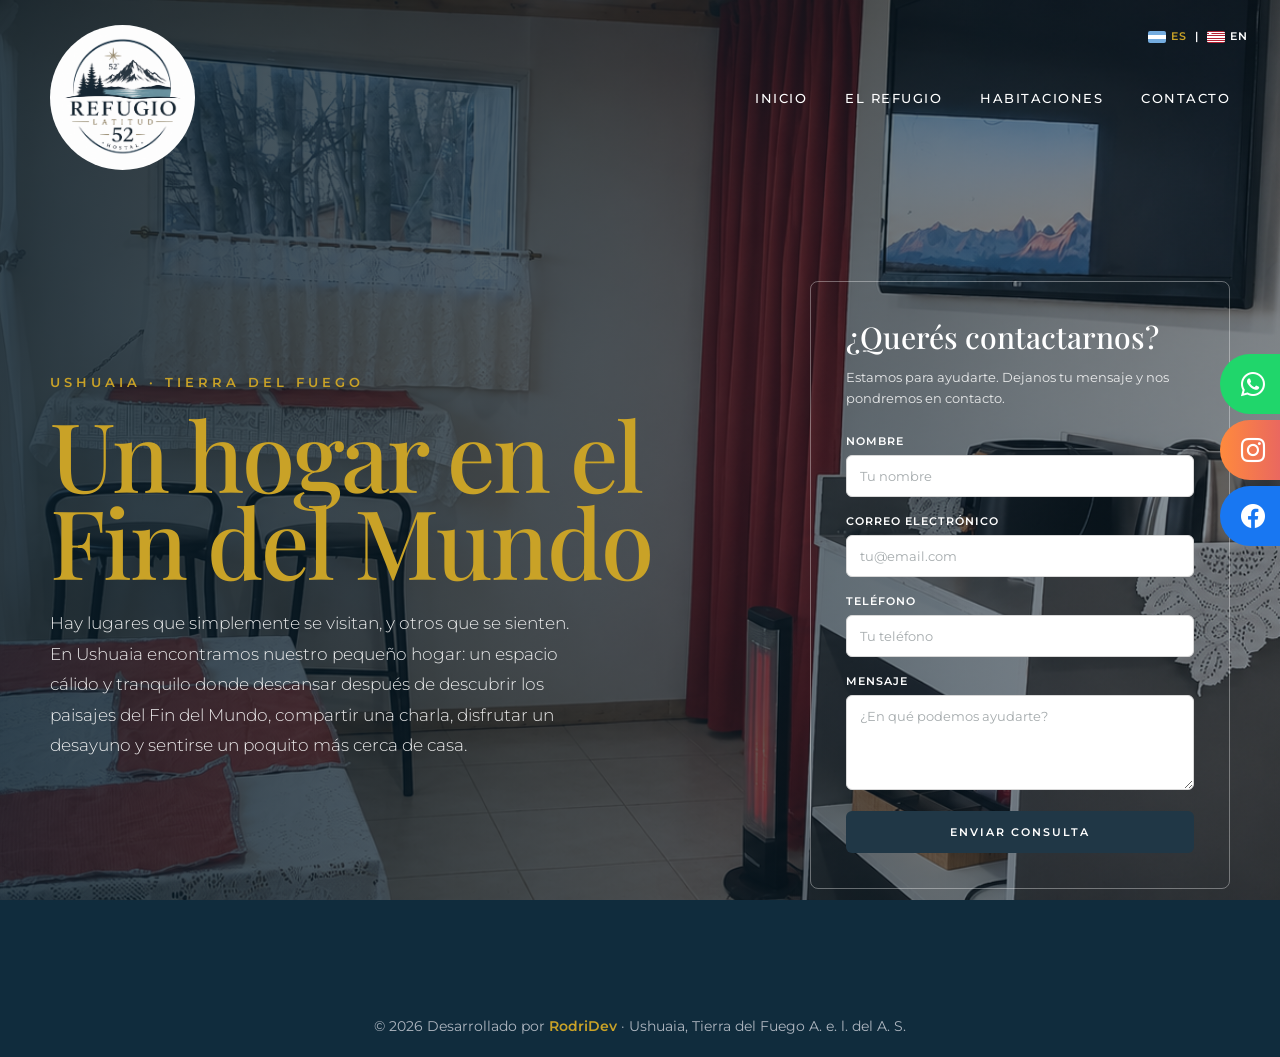
<file: refugio-latitud-52/index.html>
<!DOCTYPE html>
<html lang="es">
<head>
    <meta charset="UTF-8">
    <meta name="viewport" content="width=device-width, initial-scale=1.0">

    <title>Refugio Latitud 52 | Ushuaia</title>
    <link rel="icon" type="image/png" href="img/favicon.png">

    <link rel="stylesheet" href="css/styles.css?v=2">
    <link
    rel="stylesheet"
    href="https://cdn.jsdelivr.net/npm/bootstrap-icons@1.11.3/font/bootstrap-icons.min.css"
>
</head>

<body>
    <!-- =========================================
     REDES SOCIALES
     ========================================= -->

    <div class="social-sidebar">

        <!-- WhatsApp -->
        <a
            href="https://wa.me/5492901494764"
            class="social-item whatsapp"
            aria-label="WhatsApp"
            target="_blank"
            rel="noopener noreferrer">

            <span class="social-icon">
                <i class="bi bi-whatsapp"></i>
            </span>

            <span class="social-name">
                WhatsApp
            </span>

        </a>


        <!-- Instagram -->
        <a
            href="https://www.instagram.com/refugiolatitud52/"
            class="social-item instagram"
            aria-label="Instagram"
            target="_blank"
            rel="noopener noreferrer">

            <span class="social-icon">
                <i class="bi bi-instagram"></i>
            </span>

            <span class="social-name">
                Instagram
            </span>

        </a>


        <!-- Facebook -->
        <a
            href="https://www.facebook.com/profile.php?id=61593499825789"
            class="social-item facebook"
            aria-label="Facebook"
            target="_blank"
            rel="noopener noreferrer">

            <span class="social-icon">
                <i class="bi bi-facebook"></i>
            </span>

            <span class="social-name">
                Facebook
            </span>

        </a>

    </div>
    <div class="language-selector">
        <button class="language-btn active" data-lang="es"><span class="flag flag-ar"></span>ES</button>
        <span>|</span>
        <button class="language-btn" data-lang="en"><span class="flag flag-gb"></span>EN</button>
    </div>
    <!-- HERO -->
    <header class="hero">

        <!-- Navegación -->
        <nav class="navbar">

            <a href="#" class="logo">
                <img src="img/logo.png" alt="Refugio Latitud 52">
            </a>

            <button class="menu-toggle" aria-label="Abrir menú">
                ☰
            </button>

            <ul class="nav-menu">
                <li><a href="#inicio" data-i18n="nav_inicio">Inicio</a></li>
                <li><a href="refugio.html" data-i18n="nav_refugio">El Refugio</a></li>
                <li><a href="habitaciones.html" data-i18n="nav_habitaciones">Habitaciones</a></li>
                <li><a href="#contacto" data-i18n="nav_contacto">Contacto</a></li>
            </ul>

        </nav>

        <!-- Contenido principal -->
        <div class="hero-content">

            <div class="hero-text">

                <p class="eyebrow" data-i18n="hero_eyebrow">USHUAIA · TIERRA DEL FUEGO</p>

                <h1>
                    <span data-i18n="hero_title">Un hogar en el</span>
                    <span data-i18n="hero_title_highlight">Fin del Mundo</span>
                </h1>

                <p class="hero-description" data-i18n="hero_description">
                    Hay lugares que simplemente se visitan, y otros que se sienten.
                    En Ushuaia encontramos nuestro pequeño refugio: un espacio cálido
                    y tranquilo donde descansar después de descubrir los paisajes del
                    Fin del Mundo, compartir una charla, disfrutar un desayuno y
                    sentirse un poquito más cerca de casa.
                </p>

            </div>


            <!-- Formulario -->
            <div class="contact-card" id="contacto">

                <h2 data-i18n="contact_title">¿Querés contatarnos?</h2>

                <p data-i18n="contact_description">
                    Estamos para ayudarte. Dejanos tu mensaje
                    y nos pondremos en contacto.
                </p>

                <form>

                    <div class="form-group">
                        <label for="nombre" data-i18n="contact_name">Nombre</label>
                        <input
                            type="text"
                            id="nombre"
                            name="nombre"
                            placeholder="Tu nombre"
                            data-i18n-placeholder="contact_name_placeholder">
                    </div>

                    <div class="form-group">
                        <label for="email" data-i18n="contact_email">Correo electrónico</label>
                        <input
                            type="email"
                            id="email"
                            name="email"
                            placeholder="tu@email.com"
                            data-i18n-placeholder="contact_email_placeholder">
                    </div>

                    <div class="form-group">
                        <label for="telefono" data-i18n="contact_phone">Teléfono</label>
                        <input
                            type="tel"
                            id="telefono"
                            name="telefono"
                            placeholder="Tu teléfono"
                            data-i18n-placeholder="contact_phone_placeholder">
                    </div>

                    <div class="form-group">
                        <label for="mensaje" data-i18n="contact_message">Mensaje</label>
                        <textarea
                            id="mensaje"
                            name="mensaje"
                            rows="4"
                            placeholder="¿En qué podemos ayudarte?"
                            data-i18n-placeholder="contact_message_placeholder"></textarea>
                    </div>

                    <button type="button" data-i18n="contact_button">
                        ENVIAR CONSULTA
                    </button>

                </form>

            </div>

        </div>
    <footer class="site-footer">
        <p>
            © 2026 Desarrollado por
            <a href="https://rodrideveloper.netlify.app/"
            target="_blank"
            rel="noopener noreferrer">
                RodriDev
            </a>
            · Ushuaia, Tierra del Fuego A. e. l. del A. S.
        </p>
    </footer>
    </header>

    <script src="js/main.js?v=2"></script>

</body>

</html>
</file>
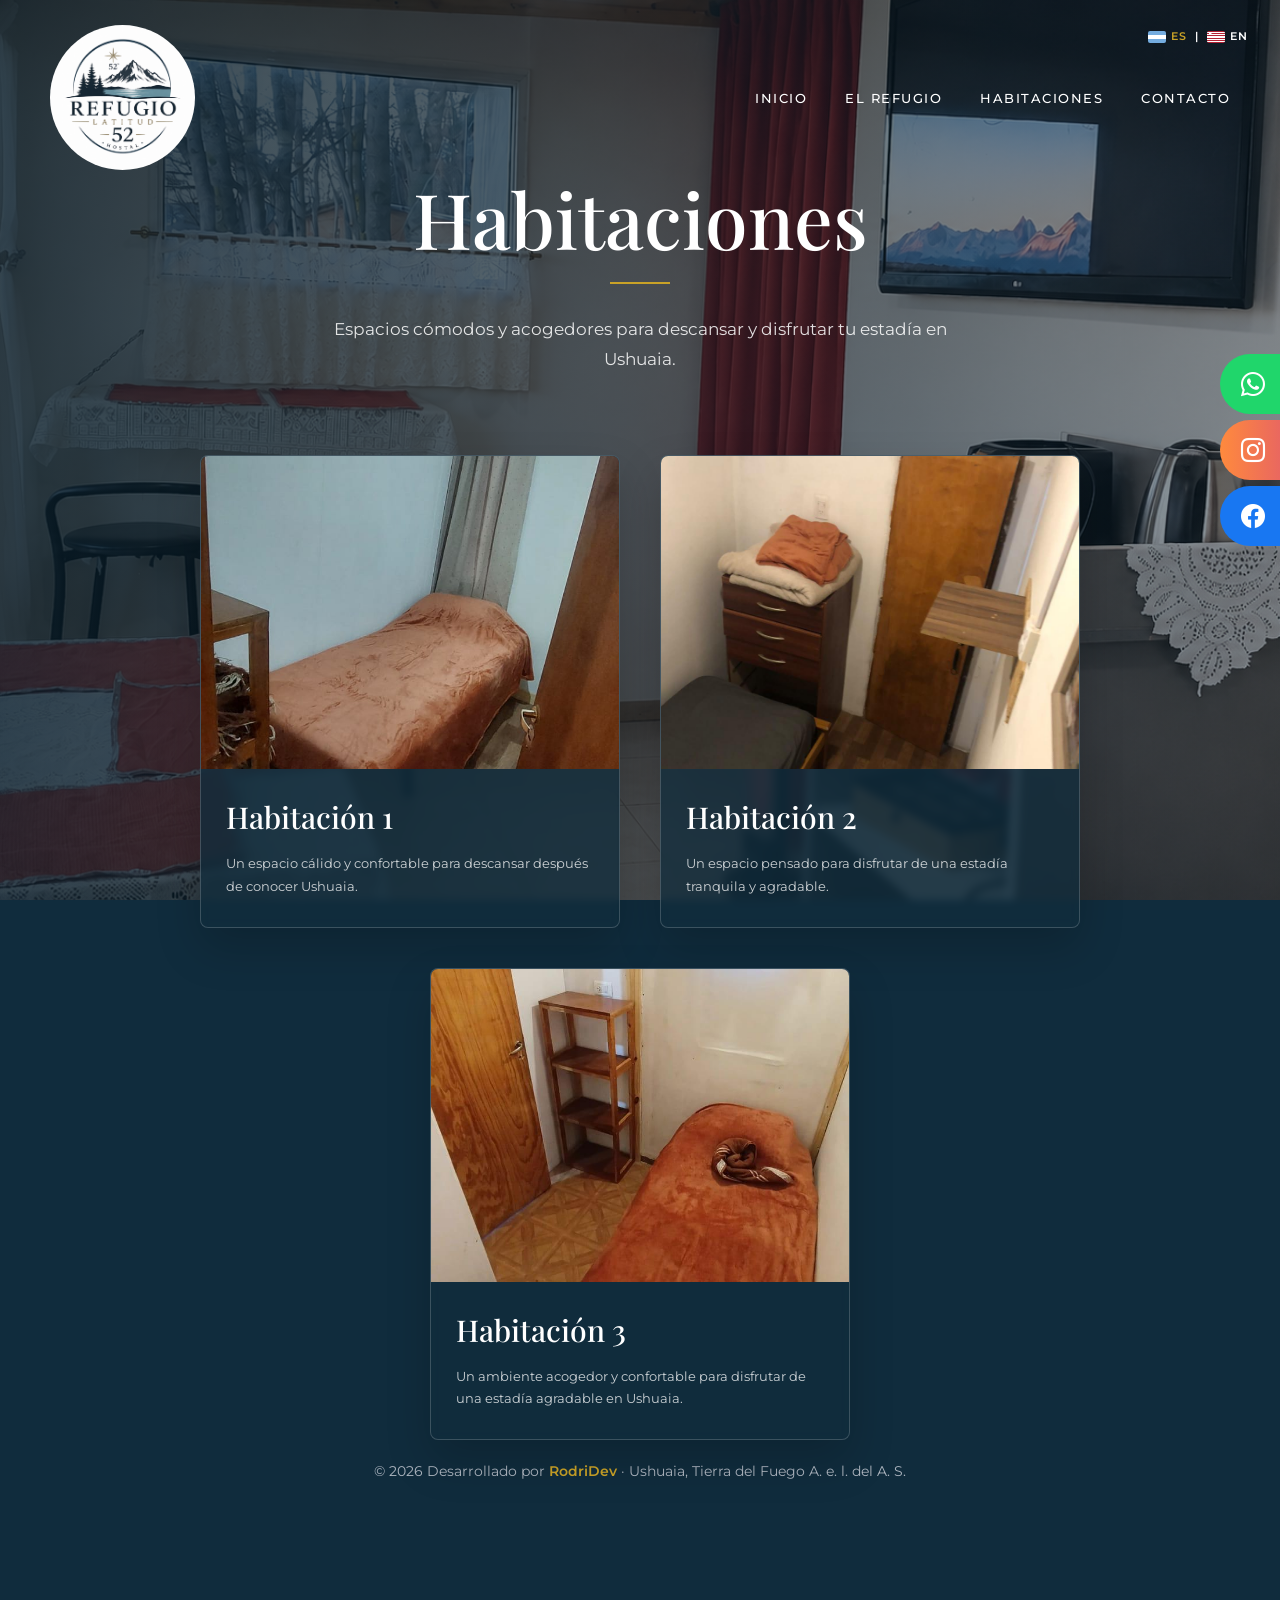
<file: refugio-latitud-52/habitaciones.html>
<!DOCTYPE html>
<html lang="es">

<head>

    <meta charset="UTF-8">
    <meta name="viewport" content="width=device-width, initial-scale=1.0">

    <title>Habitaciones | Refugio Latitud 52</title>
    <link rel="icon" type="image/png" href="img/favicon.png">

    <link rel="stylesheet" href="css/styles.css?v=2">
    <link rel="stylesheet"href="https://cdn.jsdelivr.net/npm/bootstrap-icons@1.11.3/font/bootstrap-icons.min.css">

</head>

<body>
    <!-- =========================================
        REDES SOCIALES
        ========================================= -->

    <div class="social-sidebar">

        <!-- WhatsApp -->
        <a
            href="https://wa.me/5492901494764"
            class="social-item whatsapp"
            aria-label="WhatsApp"
            target="_blank"
            rel="noopener noreferrer">

            <span class="social-icon">
                <i class="bi bi-whatsapp"></i>
            </span>

            <span class="social-name">
                WhatsApp
            </span>

        </a>


        <!-- Instagram -->
        <a
            href="https://www.instagram.com/refugiolatitud52/"
            class="social-item instagram"
            aria-label="Instagram"
            target="_blank"
            rel="noopener noreferrer">

            <span class="social-icon">
                <i class="bi bi-instagram"></i>
            </span>

            <span class="social-name">
                Instagram
            </span>

        </a>


        <!-- Facebook -->
        <a
            href="https://www.facebook.com/profile.php?id=61593499825789"
            class="social-item facebook"
            aria-label="Facebook"
            target="_blank"
            rel="noopener noreferrer">

            <span class="social-icon">
                <i class="bi bi-facebook"></i>
            </span>

            <span class="social-name">
                Facebook
            </span>

        </a>

    </div>    
        <!-- =========================================
         selector de idioma
         ========================================= -->
    <div class="language-selector">
        <button class="language-btn active" data-lang="es"><span class="flag flag-ar"></span>ES</button>
        <span>|</span>
        <button class="language-btn" data-lang="en"><span class="flag flag-gb"></span>EN</button>
    </div>
    <!-- =========================================
         NAVEGACIÓN
         ========================================= -->

    <header class="page-header">

        <nav class="navbar">

            <a href="index.html" class="logo">
                <img src="img/logo.png" alt="Refugio Latitud 52">
            </a>

            <button class="menu-toggle" aria-label="Abrir menú">
                ☰
            </button>

            <ul class="nav-menu">
                <li><a href="index.html" data-i18n="nav_inicio">Inicio</a></li>
                <li><a href="refugio.html" data-i18n="nav_refugio">El Refugio</a></li>
                <li><a href="habitaciones.html" data-i18n="nav_habitaciones">Habitaciones</a></li>
                <li><a href="index.html" data-i18n="nav_contacto">Contacto</a></li>
            </ul>

        </nav>

    </header>


    <!-- =========================================
         CONTENIDO - HABITACIONES
         ========================================= -->

    <main>

        <section class="habitaciones-page">

            <div class="habitaciones-container">


                <!-- TÍTULO -->

                <div class="habitaciones-title">

                    <h1 data-i18n="rooms_page_title">
                        Nuestras habitaciones
                    </h1>

                    <div class="section-line"></div>

                    <p class="intro-text" data-i18n="rooms_intro">
                        Espacios pensados para descansar y disfrutar
                        de una estadía confortable en Ushuaia.
                    </p>

                </div>


                <!-- =========================================
                     HABITACIONES
                     ========================================= -->

                <div class="habitaciones-grid">

                    <!-- HABITACIÓN 1 -->

                    <article class="habitacion-card">

                        <div class="habitacion-image">

                            <img
                                src="img/habitacion1.jpeg"
                                alt="Habitación 1"
                                data-i18n-alt="room1_alt">

                        </div>

                        <div class="habitacion-info">

                            <h2 data-i18n="room1_title">
                                Habitación 1
                            </h2>

                            <p data-i18n="room1_description">
                                Un espacio cálido y confortable
                                para descansar después de conocer
                                Ushuaia.
                            </p>

                        </div>

                    </article>


                    <!-- HABITACIÓN 2 -->

                    <article class="habitacion-card">

                        <div class="habitacion-image">

                            <img
                                src="img/habitacion2.jpeg"
                                alt="Habitación 2"
                                data-i18n-alt="room2_alt">

                        </div>

                        <div class="habitacion-info">

                            <h2 data-i18n="room2_title">
                                Habitación 2
                            </h2>

                            <p data-i18n="room2_description">
                                Un espacio pensado para disfrutar
                                de una estadía tranquila y agradable.
                            </p>

                        </div>

                    </article>
                    <!-- HABITACIÓN 3 -->

                    <article class="habitacion-card">

                        <div class="habitacion-image">

                            <img
                                src="img/habitacion3.jpeg"
                                alt="Habitación 3"
                                data-i18n-alt="room3_alt">

                        </div>

                        <div class="habitacion-info">

                            <h2 data-i18n="room3_title">
                                Habitación 3
                            </h2>

                            <p data-i18n="room3_description">
                                Un ambiente acogedor y confortable para
                                disfrutar de una estadía agradable en Ushuaia.
                            </p>

                        </div>

                    </article>                    

                </div>

            </div>
            <footer class="site-footer">

            <p>
                © 2026 Desarrollado por
                <a href="https://rodrideveloper.netlify.app/"
                target="_blank"
                rel="noopener noreferrer">
                    RodriDev
                </a>
                · Ushuaia, Tierra del Fuego A. e. l. del A. S.
            </p>

            </footer>
        </section>

    </main>

    <!-- =========================================
         JAVASCRIPT
         ========================================= -->

    <script src="js/main.js?v=2"></script>

    
</body>

</html>
</file>
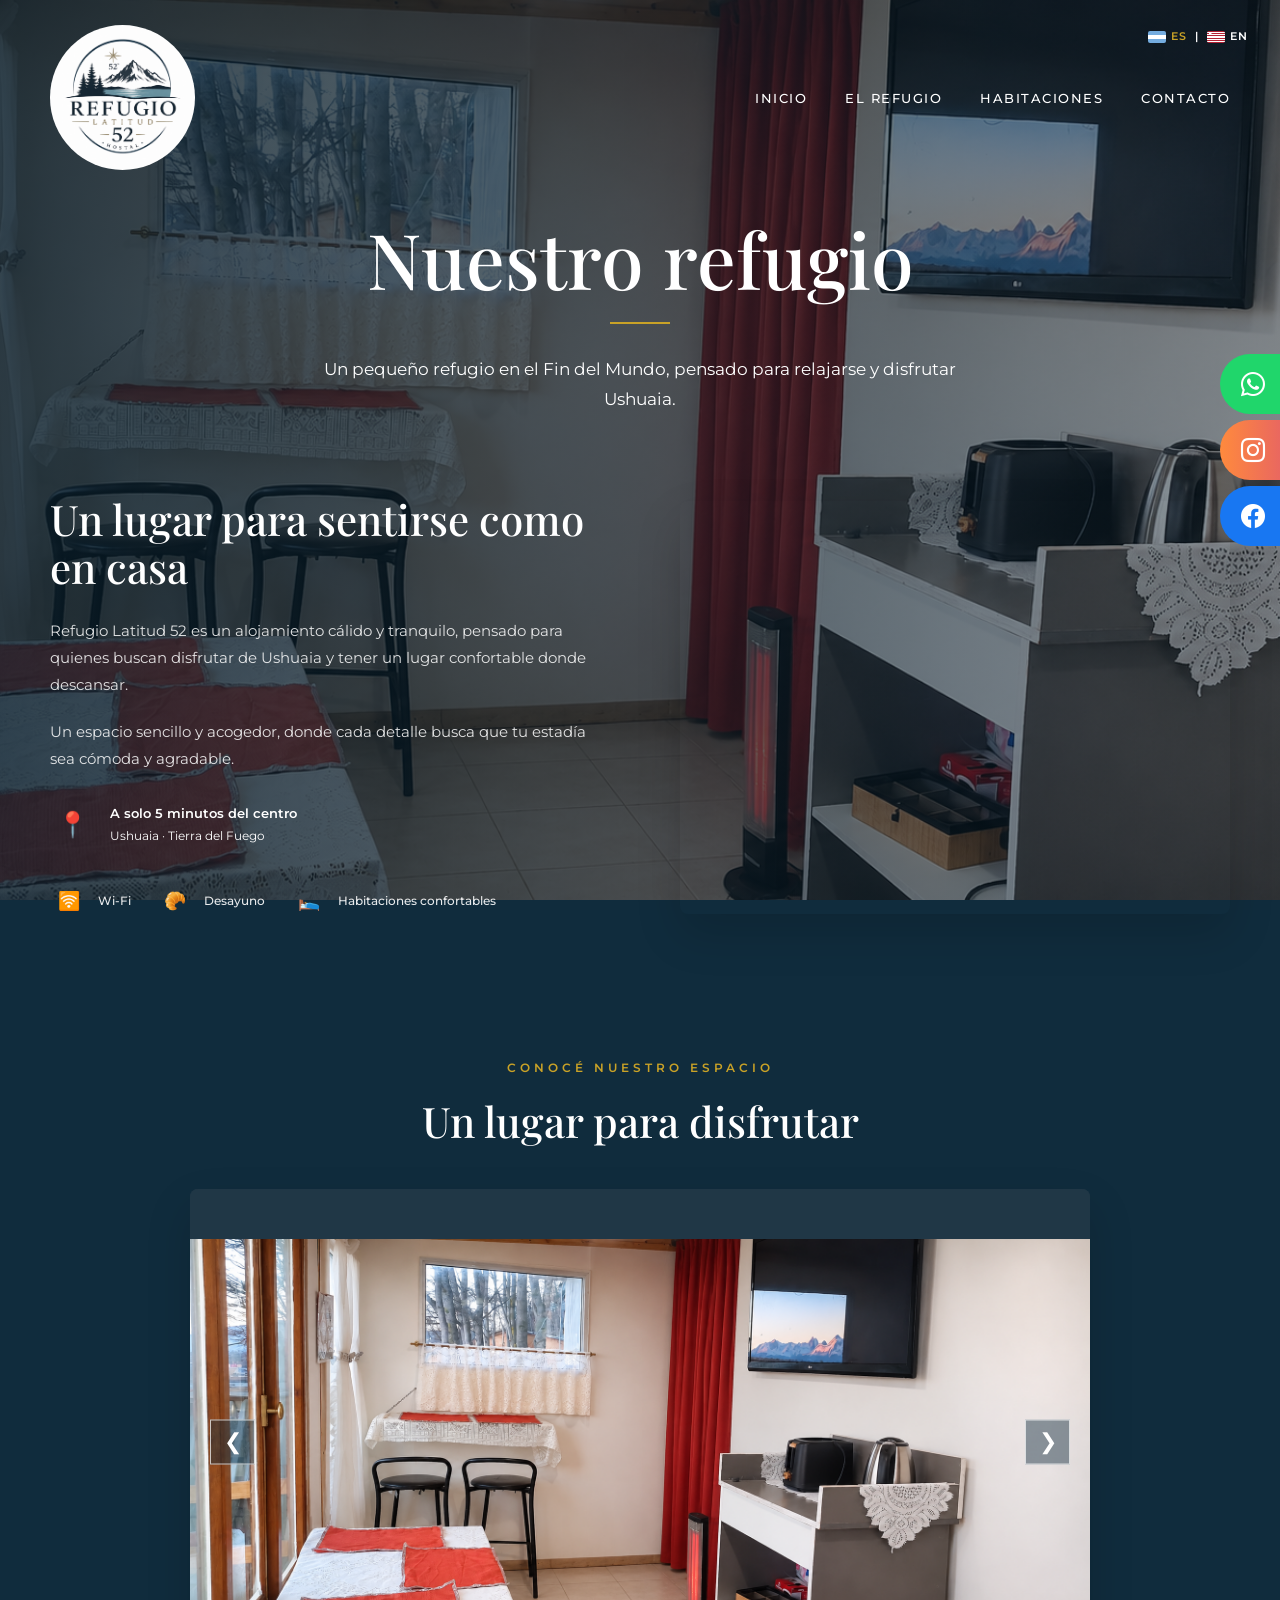
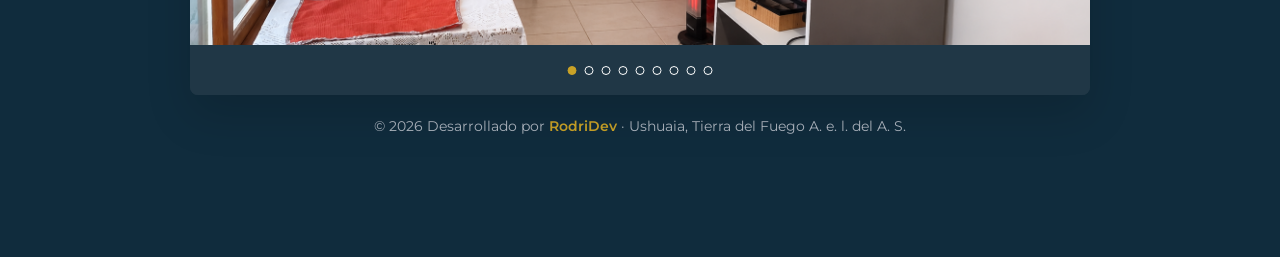
<file: refugio-latitud-52/refugio.html>
<!DOCTYPE html>
<html lang="es">

<head>

    <meta charset="UTF-8">
    <meta name="viewport" content="width=device-width, initial-scale=1.0">

    <title>El Refugio | Refugio Latitud 52</title>
    <link rel="icon" type="image/png" href="img/favicon.png">

    <link rel="stylesheet" href="css/styles.css?=2">
    
    <link rel="stylesheet" href="https://cdn.jsdelivr.net/npm/bootstrap-icons@1.11.3/font/bootstrap-icons.min.css">

</head>

<body>
    <!-- =========================================
     REDES SOCIALES
     ========================================= -->

    <div class="social-sidebar">

        <!-- WhatsApp -->
        <a
            href="https://wa.me/5492901494764"
            class="social-item whatsapp"
            aria-label="WhatsApp"
            target="_blank"
            rel="noopener noreferrer">

            <span class="social-icon">
                <i class="bi bi-whatsapp"></i>
            </span>

            <span class="social-name">
                WhatsApp
            </span>

        </a>


        <!-- Instagram -->
        <a
            href="https://www.instagram.com/refugiolatitud52/"
            class="social-item instagram"
            aria-label="Instagram"
            target="_blank"
            rel="noopener noreferrer">

            <span class="social-icon">
                <i class="bi bi-instagram"></i>
            </span>

            <span class="social-name">
                Instagram
            </span>

        </a>


        <!-- Facebook -->
        <a
            href="https://www.facebook.com/profile.php?id=61593499825789"
            class="social-item facebook"
            aria-label="Facebook"
            target="_blank"
            rel="noopener noreferrer">

            <span class="social-icon">
                <i class="bi bi-facebook"></i>
            </span>

            <span class="social-name">
                Facebook
            </span>

        </a>

    </div>
        <!-- =========================================
         selector de idioma
         ========================================= -->
    <div class="language-selector">
        <button class="language-btn active" data-lang="es"><span class="flag flag-ar"></span>ES</button>
        <span>|</span>
        <button class="language-btn" data-lang="en"><span class="flag flag-gb"></span>EN</button>
    </div>
    <!-- =========================================
         NAVEGACIÓN
         ========================================= -->

    <header class="page-header">

        <nav class="navbar">

            <a href="index.html" class="logo">
                <img src="img/logo.png" alt="Refugio Latitud 52">
            </a>


            <button class="menu-toggle" aria-label="Abrir menú">
                ☰
            </button>


            <ul class="nav-menu">
                <li><a href="index.html" data-i18n="nav_inicio">Inicio</a></li>
                <li><a href="refugio.html" data-i18n="nav_refugio">El Refugio</a></li>
                <li><a href="habitaciones.html" data-i18n="nav_habitaciones">Habitaciones</a></li>
                <li><a href="index.html" data-i18n="nav_contacto">Contacto</a></li>
            </ul>

        </nav>

    </header>


    <!-- =========================================
         CONTENIDO - EL REFUGIO
         ========================================= -->

    <main>

        <section class="refugio-page">

            <div class="refugio-page-container">


                <!-- TÍTULO -->
                <div class="refugio-page-title">

                    <h1 data-i18n="refugio_page_title">
                        Nuestro refugio
                    </h1>

                    <div class="section-line"></div>

                    <p class="intro-text" data-i18n="refugio_intro">
                        Un pequeño refugio en el Fin del Mundo,
                        pensado para relajarse y disfrutar Ushuaia.
                    </p>

                </div>


                <!-- =========================================
                    PRESENTACIÓN Y UBICACIÓN
                    ========================================= -->

                <div class="refugio-page-content">

                    <!-- Texto -->

                    <div class="refugio-page-text">

                        <h2 data-i18n="refugio_title">
                            Un lugar para sentirse como en casa
                        </h2>

                        <p data-i18n="refugio_text_1">
                            Refugio Latitud 52 es un alojamiento cálido
                            y tranquilo, pensado para quienes buscan
                            disfrutar de Ushuaia y tener un lugar
                            confortable donde descansar.
                        </p>

                        <p data-i18n="refugio_text_2">
                            Un espacio sencillo y acogedor, donde cada
                            detalle busca que tu estadía sea más cómoda y
                            agradable.
                        </p>


                        <!-- =========================================
                            UBICACIÓN
                            ========================================= -->

                        <div class="location-info">

                            <span class="location-icon">
                                📍
                            </span>

                            <div>

                                <strong data-i18n="refugio_location">
                                    A solo 5 minutos del centro
                                </strong>

                                <small data-i18n="refugio_city">
                                    Ushuaia · Tierra del Fuego
                                </small>

                            </div>

                        </div>


                        <!-- =========================================
                            COMODIDADES
                            ========================================= -->

                        <div class="amenities">

                            <div class="amenity">

                                <span class="amenity-icon">
                                    🛜
                                </span>

                                <span data-i18n="amenity_wifi">
                                    Wi-Fi
                                </span>

                            </div>


                            <div class="amenity">

                                <span class="amenity-icon">
                                    🥐
                                </span>

                                <span data-i18n="amenity_breakfast">
                                    Desayuno
                                </span>

                            </div>


                            <div class="amenity">

                                <span class="amenity-icon">
                                    🛌
                                </span>

                                <span data-i18n="amenity_rooms">
                                    Habitaciones confortables
                                </span>

                            </div>

                        </div>

                    </div>


                    <!-- Mapa -->

                    <div class="refugio-map">

                        <iframe
                            src="https://maps.google.com/maps?q=Guanaco%2065,%20Ushuaia,%20Tierra%20del%20Fuego,%20Argentina&output=embed"
                            width="100%"
                            height="100%"
                            style="border:0;"
                            allowfullscreen=""
                            loading="lazy"
                            referrerpolicy="no-referrer-when-downgrade">
                        </iframe>

                    </div>

                </div>


                    <!-- =========================================
                        GALERÍA
                        ========================================= -->

                    <div class="refugio-gallery">

                        <div class="gallery-title">

                            <p class="section-eyebrow" data-i18n="gallery_eyebrow">
                                CONOCÉ NUESTRO ESPACIO
                            </p>

                            <h2 data-i18n="gallery_title">
                                Un lugar para disfrutar
                            </h2>

                        </div>


                        <!-- CARRUSEL -->

                        <div class="refugio-carousel">

                            <div class="carousel-track">

                                <div class="carousel-slide active">
                                    <img src="img/fondo.jpeg"
                                        alt="Entrada de Refugio Latitud 52"
                                        data-i18n-alt="gallery_alt_entrance">
                                </div>

                                <div class="carousel-slide">
                                    <img src="img/entrada2.jpeg"
                                        alt="Entrada de Refugio Latitud 52"
                                        data-i18n-alt="gallery_alt_entrance">
                                </div>

                                <div class="carousel-slide">
                                    <img src="img/desayunador.jpeg"
                                        alt="Desayunador"
                                        data-i18n-alt="gallery_alt_breakfast_area">
                                </div>

                                <div class="carousel-slide">
                                    <img src="img/desayuno.jpeg"
                                        alt="Desayuno"
                                        data-i18n-alt="gallery_alt_breakfast">
                                </div>

                                <div class="carousel-slide">
                                    <img src="img/baño.jpeg"
                                        alt="Baño"
                                        data-i18n-alt="gallery_alt_bathroom">
                                </div>

                                <div class="carousel-slide">
                                    <img src="img/balcon.png"
                                        alt="Balcón"
                                        data-i18n-alt="gallery_alt_balcony">
                                </div>

                                <div class="carousel-slide">
                                    <img src="img/ushuaia1.jpeg"
                                        alt="Ushuaia"
                                        data-i18n-alt="gallery_alt_ushuaia">
                                </div>

                                <div class="carousel-slide">
                                    <img src="img/ushuaia2.jpeg"
                                        alt="Ushuaia"
                                        data-i18n-alt="gallery_alt_ushuaia">
                                </div>

                                <div class="carousel-slide">
                                    <img src="img/ushuaia3.jpeg"
                                        alt="Ushuaia"
                                        data-i18n-alt="gallery_alt_ushuaia">
                                </div>

                            </div>

                            <button class="carousel-button carousel-prev"
                                    aria-label="Imagen anterior"
                                    data-i18n-aria="carousel_previous">
                                &#10094;
                            </button>

                            <button class="carousel-button carousel-next"
                                    aria-label="Imagen siguiente"
                                    data-i18n-aria="carousel_next">
                                &#10095;
                            </button>

                            <div class="carousel-dots"></div>

                        </div>

                    </div>

                </div>


            </div>
            <footer class="site-footer">

                <p>
                    © 2026 Desarrollado por
                    <a href="https://rodrideveloper.netlify.app/"
                    target="_blank"
                    rel="noopener noreferrer">
                        RodriDev
                    </a>
                    · Ushuaia, Tierra del Fuego A. e. l. del A. S.
                </p>

            </footer>
        </section>

    </main>


    <!-- =========================================
         JAVASCRIPT
         ========================================= -->

    <script src="js/main.js?v=2"></script>

</body>

</html>
</file>
<file: refugio-latitud-52/css/styles.css>
/* =========================================
   REFUGIO LATITUD 52
   ESTILOS PRINCIPALES
   ========================================= */

@import url('https://fonts.googleapis.com/css2?family=Montserrat:wght@300;400;500;600;700&family=Playfair+Display:wght@400;500;600&display=swap');


/* =========================================
   RESET
   ========================================= */

* {
    margin: 0;
    padding: 0;
    box-sizing: border-box;
}

html {
    scroll-behavior: smooth;
}

body {
    font-family: 'Montserrat', sans-serif;
    color: #ffffff;
    background: #102c3d;
}

a {
    text-decoration: none;
    color: inherit;
}

ul {
    list-style: none;
}

/* =========================================
   HERO
   ========================================= */

.hero {
    min-height: 100vh;

    background-image:
        linear-gradient(
            90deg,
            rgba(8, 28, 40, 0.82) 0%,
            rgba(8, 28, 40, 0.68) 45%,
            rgba(8, 28, 40, 0.45) 100%
        ),
        url("../img/fondo.jpeg");

    background-size: cover;
    background-position: center;
    background-repeat: no-repeat;
    background-attachment: fixed;

    position: relative;
}


/* =========================================
   NAVBAR
   ========================================= */

.navbar {
    width: 100%;
    max-width: 1400px;

    margin: 0 auto;
    padding: 25px 50px;

    display: flex;
    align-items: center;
    justify-content: space-between;
}


/* Logo */

    .logo img {
        width: 145px;
        height: auto;
        display: block;
        border-radius: 50%;
    }


/* Menú */

.nav-menu {
    display: flex;
    align-items: center;
    gap: 38px;
}

.nav-menu a {
    font-size: 13px;
    font-weight: 500;

    letter-spacing: 1.5px;
    text-transform: uppercase;

    color: #ffffff;

    transition: color 0.3s ease;
}

.nav-menu a:hover {
    color: #c9a227;
}


/* =========================================
   CONTENIDO HERO
   ========================================= */

.hero-content {
    width: 100%;
    max-width: 1400px;

    min-height: calc(100vh - 100px);

    margin: 0 auto;
    padding: 60px 50px 80px;

    display: grid;
    grid-template-columns: 1fr 420px;

    align-items: center;

    gap: 80px;
}


/* =========================================
   TEXTO
   ========================================= */

.hero-text {
    max-width: 650px;
}

.eyebrow {
    margin-bottom: 20px;

    font-size: 13px;
    font-weight: 600;

    letter-spacing: 4px;

    color: #c9a227;
}

.hero-text h1 {
    margin-bottom: 25px;

    font-family: 'Playfair Display', serif;

    font-size: clamp(60px, 7vw, 100px);
    font-weight: 500;

    line-height: 0.95;
}

.hero-text h1 span {
    color: #c9a227;
}

.hero-description {
    max-width: 540px;

    margin-bottom: 35px;

    font-size: 17px;
    font-weight: 300;

    line-height: 1.8;

    color: rgba(255, 255, 255, 0.9);
}


/* =========================================
   TARJETA DE CONTACTO
   ========================================= */

.contact-card {
    width: 100%;
    padding: 35px;

    background: rgba(10, 30, 42, 0.35);

    color: #ffffff;

    border: 1px solid rgba(255, 255, 255, 0.25);

   

    box-shadow: 0 20px 50px rgba(0, 0, 0, 0.20);
}

.contact-card {
    border-radius: 8px;
}

.contact-card h2 {
    color: #ffffff;
}

.contact-card > p {
    color: rgba(255, 255, 255, 0.85);
}

.form-group label {
    color: #ffffff;
}

/* =========================================
   FORMULARIO
   ========================================= */

.form-group {
    margin-bottom: 17px;
}

.form-group label {
    display: block;

    margin-bottom: 7px;

    font-size: 11px;
    font-weight: 600;

    letter-spacing: 1px;
    text-transform: uppercase;

    color: #ffffff;
}

.form-group input,
.form-group textarea {
    width: 100%;

    padding: 12px 13px;

    border: 1px solid #d8d8d8;
    border-radius: 6px;

    background: #ffffff;

    font-family: 'Montserrat', sans-serif;
    font-size: 13px;

    color: #203746;

    outline: none;

    transition: border-color 0.3s ease;
}

.form-group textarea {
    resize: vertical;
    min-height: 95px;
}

.form-group input:focus,
.form-group textarea:focus {
    border-color: #c9a227;
}

.form-group input::placeholder,
.form-group textarea::placeholder {
    color: #a5abad;
}


/* Botón formulario */

.contact-card button {
    width: 100%;

    padding: 14px;

    border: none;

    border-radius: 6px;

    background: #203746;

    color: #ffffff;

    font-family: 'Montserrat', sans-serif;

    font-size: 11px;
    font-weight: 600;

    letter-spacing: 2px;

    cursor: pointer;

    transition: all 0.3s ease;
}

.contact-card button:hover {
    background: #c9a227;
    color: #203746;
}

/* =========================================
   REFUGIO LATITUD 52
   HOJA DE ESTILOS PRINCIPAL
   ========================================= */


/* =========================================
   FUENTES
   ========================================= */

@import url('https://fonts.googleapis.com/css2?family=Montserrat:wght@300;400;500;600;700&family=Playfair+Display:wght@400;500;600&display=swap');


/* =========================================
   RESET GENERAL
   ========================================= */

* {
    margin: 0;
    padding: 0;
    box-sizing: border-box;
}

html {
    scroll-behavior: smooth;
}

body {
    font-family: 'Montserrat', sans-serif;
    color: #ffffff;
    background: #102c3d;
}

a {
    text-decoration: none;
    color: inherit;
}

ul {
    list-style: none;
}


/* =========================================
   HERO - PÁGINA PRINCIPAL
   ========================================= */

.hero {
    min-height: 100vh;

    background-image:
        linear-gradient(
            90deg,
            rgba(8, 28, 40, 0.82) 0%,
            rgba(8, 28, 40, 0.68) 45%,
            rgba(8, 28, 40, 0.45) 100%
        ),
        url("../img/fondo.jpeg");

    background-size: cover;
    background-position: center;
    background-repeat: no-repeat;

    position: relative;
}


/* =========================================
   NAVEGACIÓN
   ========================================= */

.navbar {
    width: 100%;
    max-width: 1400px;

    margin: 0 auto;
    padding: 25px 50px;

    display: flex;
    align-items: center;
    justify-content: space-between;
}


/* Logo */

.logo img {
    width: 145px;
    height: auto;

    display: block;

    border-radius: 50%;
}


/* Menú */

.nav-menu {
    display: flex;
    align-items: center;
    gap: 38px;
}

.nav-menu a {
    font-size: 13px;
    font-weight: 500;

    letter-spacing: 1.5px;
    text-transform: uppercase;

    color: #ffffff;

    transition: color 0.3s ease;
}

.nav-menu a:hover {
    color: #c9a227;
}


/* Botón hamburguesa */

.menu-toggle {
    display: none;

    background: transparent;
    border: none;

    color: #ffffff;

    font-size: 30px;

    cursor: pointer;
}


/* =========================================
   CONTENIDO DEL HERO
   ========================================= */

.hero-content {
    width: 100%;
    max-width: 1400px;

    min-height: calc(100vh - 100px);

    margin: 0 auto;

    padding: 60px 50px 80px;

    display: grid;
    grid-template-columns: 1fr 420px;

    align-items: center;

    gap: 80px;
}


/* =========================================
   TEXTO DEL HERO
   ========================================= */

.hero-text {
    max-width: 650px;
}

.eyebrow {
    margin-bottom: 20px;

    font-size: 13px;
    font-weight: 600;

    letter-spacing: 4px;

    color: #c9a227;
}

.hero-text h1 {
    margin-bottom: 25px;

    font-family: 'Playfair Display', serif;

    font-size: clamp(65px, 7.5vw, 105px);
    font-weight: 500;

    line-height: 0.9;

    letter-spacing: -2px;
}

.hero-text h1 span {
    color: #c9a227;
}

.hero-description {
    max-width: 540px;

    margin-bottom: 35px;

    font-size: 17px;
    font-weight: 300;

    line-height: 1.8;

    color: rgba(255, 255, 255, 0.9);
}


/* =========================================
   FORMULARIO DE CONTACTO
   ========================================= */

.contact-card {
    width: 100%;

    padding: 35px;

    background: transparent;

    color: #ffffff;

    border: 1px solid rgba(255, 255, 255, 0.35);

    box-shadow: none;
}

.contact-card h2 {
    margin-bottom: 10px;

    font-family: 'Playfair Display', serif;

    font-size: 30px;
    font-weight: 500;

    color: #ffffff;
}

.contact-card > p {
    margin-bottom: 25px;

    font-size: 13px;
    line-height: 1.6;

    color: rgba(255, 255, 255, 0.85);
}


/* =========================================
   CAMPOS DEL FORMULARIO
   ========================================= */

.form-group {
    margin-bottom: 17px;
}

.form-group label {
    display: block;

    margin-bottom: 7px;

    font-size: 11px;
    font-weight: 600;

    letter-spacing: 1px;
    text-transform: uppercase;

    color: #ffffff;
}

.form-group input,
.form-group textarea {
    width: 100%;

    padding: 12px 13px;

    border: 1px solid #d8d8d8;

    background: #ffffff;

    font-family: 'Montserrat', sans-serif;
    font-size: 13px;

    color: #203746;

    outline: none;

    transition: border-color 0.3s ease;
}

.form-group textarea {
    resize: vertical;
    min-height: 95px;
}

.form-group input:focus,
.form-group textarea:focus {
    border-color: #c9a227;
}

.form-group input::placeholder,
.form-group textarea::placeholder {
    color: #a5abad;
}


/* Botón */

.contact-card button {
    width: 100%;

    padding: 14px;

    border: none;

    background: #203746;

    color: #ffffff;

    font-family: 'Montserrat', sans-serif;

    font-size: 11px;
    font-weight: 600;

    letter-spacing: 2px;

    cursor: pointer;

    transition: all 0.3s ease;
}

.contact-card button:hover {
    background: #c9a227;
    color: #203746;
}


/* =========================================
   ELEMENTOS GENERALES DE SECCIONES
   ========================================= */

.section-eyebrow {
    margin-bottom: 18px;

    font-size: 12px;
    font-weight: 600;

    letter-spacing: 4px;

    color: #c9a227;
}

.section-line {
    width: 60px;
    height: 2px;

    margin: 25px 0 30px;

    background: #c9a227;
}

.location-info {
    display: flex;
    align-items: center;

    gap: 15px;

    margin-top: 30px;
}

.location-icon {
    display: flex;

    align-items: center;
    justify-content: center;

    width: 45px;
    height: 45px;

    font-size: 25px;
}

.location-info strong {
    display: block;

    margin-bottom: 4px;

    font-size: 13px;
    font-weight: 600;
}

.location-info small {
    font-size: 12px;

    color: #71818a;
}


/* =========================================
   PÁGINA - EL REFUGIO
   ========================================= */

.page-header {
    position: absolute;

    top: 0;
    left: 0;

    width: 100%;

    z-index: 100;

    background: transparent;
}

/* =========================================
   PÁGINA - EL REFUGIO
   ========================================= */

.refugio-page {
    min-height: 100vh;

    margin: 0;

    padding: 180px 50px 100px;

    background-image:
        linear-gradient(
            90deg,
            rgba(8, 28, 40, 0.82) 0%,
            rgba(8, 28, 40, 0.68) 45%,
            rgba(8, 28, 40, 0.45) 100%
        ),
        url("../img/fondo.jpeg");

    background-size: cover;
    background-position: center;
    background-repeat: no-repeat;
    background-attachment: fixed;

    color: #203746;
}

.refugio-page-container {
    max-width: 1400px;

    margin: 0 auto;
}


/* =========================================
   TÍTULO - EL REFUGIO
   ========================================= */

.refugio-page-title {
    max-width: 850px;

    margin: 0 auto 80px;

    text-align: center;
}

.refugio-page-title h1 {
    margin-bottom: 20px;

    margin-top: 40px;

    font-family: 'Playfair Display', serif;

    font-size: clamp(50px, 6vw, 80px);
    font-weight: 500;

    line-height: 1;

    color: #ffffff;
}

.refugio-page-title .section-line {
    margin: 25px auto 30px;
}

.intro-text {
    max-width: 650px;

    margin: 0 auto;

    font-size: 17px;
    line-height: 1.8;

    color: #ffffff;
}


/* =========================================
   PRESENTACIÓN - EL REFUGIO
   ========================================= */

.refugio-page-content {
    display: grid;

    grid-template-columns: 1fr 1fr;

    align-items: center;

    gap: 80px;

    margin-bottom: 110px;
}

.refugio-page-text {
    max-width: 600px;
}

.refugio-page-text h2 {
    margin-bottom: 25px;

    font-family: 'Playfair Display', serif;

    font-size: 42px;
    font-weight: 500;

    line-height: 1.15;

    color: #ffffff;
}

.refugio-page-text p {
    margin-bottom: 20px;

    font-size: 15px;
    line-height: 1.8;

    color: rgba(255, 255, 255, 0.85);
}


/* =========================================
   UBICACIÓN
   ========================================= */

.location-info {
    display: flex;
    align-items: center;

    gap: 15px;

    margin-top: 30px;
    color: #ffffff;
    
}

.location-icon {
    display: flex;

    align-items: center;
    justify-content: center;

    width: 45px;
    height: 45px;

    flex-shrink: 0;

    color: #ffffff;

    font-size: 25px;
}

.location-info strong {
    display: block;

    margin-bottom: 4px;

    font-size: 13px;
    font-weight: 600;
}

.location-info small {
    font-size: 12px;

    color: #ffffff;
}


/* =========================================
   MAPA DE UBICACIÓN
   ========================================= */

.refugio-map {
    width: 100%;
    max-width: 550px;

    aspect-ratio: 4 / 3;

    overflow: hidden;

    box-shadow: 0 20px 45px rgba(0, 0, 0, 0.15);
}

.refugio-map {
    border-radius: 8px;
}

.refugio-map iframe {
    width: 100%;
    height: 100%;

    display: block;

    border: none;
}

/* =========================================
   GALERÍA
   ========================================= */

.refugio-gallery {
    padding-top: 30px;

    text-align: center;
}

.gallery-title {
    margin-bottom: 40px;
}

.gallery-title h2 {
    font-family: 'Playfair Display', serif;

    font-size: 42px;
    font-weight: 500;

    color: #ffffff;
}


/* =========================================
   CARRUSEL
   ========================================= */

.refugio-carousel {
    position: relative;

    width: 80%;
    max-width: 900px;

    margin: 0 auto;

    aspect-ratio: 16 / 9;

    overflow: hidden;

    background: #203746;

    box-shadow: 0 20px 45px rgba(0, 0, 0, 0.15);
}

.refugio-carousel {
    border-radius: 8px;
}

.carousel-track {
    width: 100%;
    height: 100%;
}

.carousel-slide {
    display: none;

    width: 100%;
    height: 100%;
}

.carousel-slide.active {
    display: block;
}

.refugio-carousel img {
    width: 100%;
    height: 100%;

    display: block;

    object-fit: contain;

    background: #203746;
}


/* =========================================
   BOTONES DEL CARRUSEL
   ========================================= */

.carousel-button {
    position: absolute;

    top: 50%;

    transform: translateY(-50%);

    width: 45px;
    height: 45px;

    border: 1px solid rgba(255, 255, 255, 0.7);

    background: rgba(16, 44, 61, 0.45);

    color: #ffffff;

    font-size: 22px;

    cursor: pointer;

    transition: all 0.3s ease;
}

.carousel-button:hover {
    background: #c9a227;

    color: #203746;
}

.carousel-prev {
    left: 20px;
}

.carousel-next {
    right: 20px;
}


/* =========================================
   INDICADORES
   ========================================= */

.carousel-dots {
    position: absolute;

    bottom: 20px;
    left: 50%;

    transform: translateX(-50%);

    display: flex;

    gap: 8px;
}

.carousel-dot {
    width: 9px;
    height: 9px;

    border-radius: 50%;

    border: 1px solid #ffffff;

    background: transparent;

    cursor: pointer;
}

.carousel-dot.active {
    background: #c9a227;

    border-color: #c9a227;
}

.refugio-carousel img {
    width: 100%;
    height: 100%;

    display: block;

    object-fit: contain;

    background: #203746;
}

/* =========================================
   PÁGINA - HABITACIONES
   ========================================= */

.habitaciones-page {
    min-height: 100vh;

    margin: 0;

    padding: 180px 50px 100px;

    background-image:
        linear-gradient(
            90deg,
            rgba(8, 28, 40, 0.82) 0%,
            rgba(8, 28, 40, 0.68) 45%,
            rgba(8, 28, 40, 0.45) 100%
        ),
        url("../img/fondo.jpeg");

    background-size: cover;
    background-position: center;
    background-repeat: no-repeat;
    background-attachment: fixed;

    color: #ffffff;
}

.habitaciones-container {
    max-width: 1400px;

    margin: 0 auto;
}


/* =========================================
   TÍTULO - HABITACIONES
   ========================================= */

.habitaciones-title {
    max-width: 850px;

    margin: 0 auto 80px;

    text-align: center;
}

.habitaciones-title h1 {
    margin-bottom: 20px;

    font-family: 'Playfair Display', serif;

    font-size: clamp(50px, 6vw, 80px);
    font-weight: 500;

    line-height: 1;

    color: #ffffff;
}

.habitaciones-title .section-line {
    margin: 25px auto 30px;
}

.habitaciones-title .intro-text {
    max-width: 650px;

    margin: 0 auto;

    font-size: 17px;
    line-height: 1.8;

    color: rgba(255, 255, 255, 0.85);
}


/* =========================================
   GRILLA DE HABITACIONES
   ========================================= */

.habitaciones-grid {
    display: grid;

    grid-template-columns: repeat(2, minmax(280px, 420px));

    justify-content: center;

    gap: 40px;
}

/* =========================================
   TARJETA DE HABITACIÓN
   ========================================= */

.habitacion-card {
    overflow: hidden;

    background: rgba(16, 44, 61, 0.75);

    border: 1px solid rgba(255, 255, 255, 0.18);

    backdrop-filter: blur(4px);

    box-shadow: 0 20px 45px rgba(0, 0, 0, 0.18);

    transition:
        transform 0.35s ease,
        border-color 0.35s ease;
}

.habitacion-card {
    border-radius: 8px;
}

.habitacion-card:hover {
    transform: translateY(-5px);

    border-color: rgba(201, 162, 39, 0.7);
}


/* =========================================
   IMAGEN DE HABITACIÓN
   ========================================= */

.habitacion-image {
    width: 100%;

    aspect-ratio: 4 / 3;

    overflow: hidden;
}

.habitacion-image img {
    width: 100%;
    height: 100%;

    display: block;

    object-fit: cover;

    transition: transform 0.5s ease;
}

.habitacion-card:hover .habitacion-image img {
    transform: scale(1.03);
}


/* =========================================
   INFORMACIÓN DE HABITACIÓN
   ========================================= */

.habitacion-info {
    padding: 28px 25px 30px;
}

.habitacion-info .section-eyebrow {
    margin-bottom: 10px;

    font-size: 10px;
}

.habitacion-info h2 {
    margin-bottom: 15px;

    font-family: 'Playfair Display', serif;

    font-size: 30px;
    font-weight: 500;

    color: #ffffff;
}

.habitacion-info p:last-child {
    margin: 0;

    font-size: 13px;
    line-height: 1.7;

    color: rgba(255, 255, 255, 0.78);
}

/* =========================================
   COMODIDADES
   ========================================= */

.amenities {
    display: flex;
    flex-wrap: wrap;

    gap: 15px 25px;

    margin-top: 35px;
}

.amenity {
    display: flex;
    align-items: center;

    gap: 10px;

    font-size: 12px;
    font-weight: 500;

    color: rgba(255, 255, 255, 0.9);
}

.amenity-icon {
    display: flex;
    align-items: center;
    justify-content: center;

    width: 38px;
    height: 38px;

    color: #c9a227;

    font-size: 18px;
}

/* =========================================
   REDES SOCIALES - LATERAL
   ========================================= */

.social-sidebar {
    position: fixed;

    right: 0;
    top: 50%;

    transform: translateY(-50%);

    z-index: 1000;

    display: flex;
    flex-direction: column;

    gap: 6px;
}

.social-item {
    display: flex;
    align-items: center;

    width: 165px;
    height: 60px;

    padding-left: 15px;

    border-radius: 30px 0 0 30px;

    text-decoration: none;

    color: #ffffff;

    transform: translateX(105px);

    transition: transform 0.35s ease;
}

.social-item:hover {
    transform: translateX(0);
}


/* =========================================
   ÍCONOS
   ========================================= */

.social-icon {
    display: flex;

    align-items: center;
    justify-content: center;

    width: 35px;
    height: 35px;

    margin-right: 12px;

    font-size: 24px;
}

.social-name {
    font-family: 'Montserrat', sans-serif;

    font-size: 15px;
    font-weight: 500;

    white-space: nowrap;
}


/* =========================================
   COLORES
   ========================================= */

.social-item.whatsapp {
    background: #20d66b;
}

.social-item.instagram {
    background: linear-gradient(
        90deg,
        #ff8a3d,
        #c42c9b
    );
}

.social-item.facebook {
    background: #1877f2;
}

/* =========================================
   SELECTOR DE IDIOMA
   ========================================= */

.language-selector {
    position: fixed;
    top: 25px;
    right: 30px;
    z-index: 200;
    
    display: flex;
    align-items: center;
    gap: 6px;

    font-size: 11px;
    font-weight: 600;
    letter-spacing: 1px;
}

.language-btn {
    padding: 4px 2px;
    border: none;
    background: transparent;
    color: #ffffff;
    font-family: 'Montserrat', sans-serif;
    font-size: 11px;
    font-weight: 600;
    letter-spacing: 1px;
    cursor: pointer;
}

.language-btn.active {
    color: #c9a227;
}

.language-btn:hover {
    color: #c9a227;
}

.site-footer {
    width: 100%;
    padding: 22px 30px;

    background-image:
        linear-gradient(
            90deg,
            rgba(8, 28, 40, 0.82) 0%,
            rgba(8, 28, 40, 0.68) 45%,
            rgba(8, 28, 40, 0.45) 100%
        ),
        url("../img/fondo.jpeg");

    background-size: cover;
    background-position: center;
    background-repeat: no-repeat;
    background-attachment: fixed;

    text-align: center;
}

.site-footer p {
    margin: 0;
    font-family: 'Montserrat', sans-serif;
    font-size: 14px;
    font-weight: 400;
    color: #aeb6c0;
}

.site-footer a {
    color: #c9a227;
    font-weight: 600;
    text-decoration: none;
    transition: color 0.3s ease;
}

.site-footer a:hover {
    color: #ffffff;
}
/* =========================================
   BANDERAS
   ========================================= */
.flag {
    display: inline-block;
    width: 18px;
    height: 12px;
    margin-right: 5px;
    vertical-align: middle;
    border-radius: 2px;
}

/* Argentina */
.flag-ar {
    background:
        linear-gradient(
            to bottom,
            #74acdf 0%,
            #74acdf 33%,
            #ffffff 33%,
            #ffffff 66%,
            #74acdf 66%,
            #74acdf 100%
        );
}

/* Reino Unido */
.flag-gb {
    display: inline-block;
    width: 18px;
    height: 12px;
    margin-right: 5px;
    vertical-align: middle;
    border-radius: 2px;

    background:
        radial-gradient(
            circle at 18% 22%,
            #ffffff 0 1px,
            transparent 1.5px
        ),
        linear-gradient(
            to bottom,
            #b22234 0%,
            #b22234 7.7%,
            #ffffff 7.7%,
            #ffffff 15.4%,
            #b22234 15.4%,
            #b22234 23.1%,
            #ffffff 23.1%,
            #ffffff 30.8%,
            #b22234 30.8%,
            #b22234 38.5%,
            #ffffff 38.5%,
            #ffffff 46.2%,
            #b22234 46.2%,
            #b22234 53.9%,
            #ffffff 53.9%,
            #ffffff 61.6%,
            #b22234 61.6%,
            #b22234 69.3%,
            #ffffff 69.3%,
            #ffffff 77%,
            #b22234 77%,
            #b22234 84.7%,
            #ffffff 84.7%,
            #ffffff 92.4%,
            #b22234 92.4%,
            #b22234 100%
        );
}
/* =========================================
   RESPONSIVE - HABITACIONES
   ========================================= */

@media (max-width: 1000px) {

    .habitaciones-grid {
        grid-template-columns: 1fr 1fr;
    }
}


@media (max-width: 650px) {

    .habitaciones-page {
        padding: 150px 20px 70px;
    }

    .habitaciones-title {
        margin-bottom: 55px;
    }

    .habitaciones-title {
        margin-top: 60px;
    }    

    .habitaciones-title h1 {
        font-size: 50px;
    }

    .habitaciones-title .intro-text {
        font-size: 15px;
    }

    .habitaciones-grid {
        grid-template-columns: 1fr;

        gap: 25px;
    }

    .habitacion-info {
        padding: 25px 22px 28px;
    }

    .habitacion-info h2 {
        font-size: 28px;
    }
        /* =========================================
    REDES SOCIALES - CELULAR
    ========================================= */

    .social-item {
        width: 125px;
        height: 45px;

        padding-left: 10px;

        transform: translateX(80px);
    }

    .social-item:hover {
        transform: translateX(0);
    }

    .social-icon {
        width: 28px;
        height: 28px;

        margin-right: 8px;

        font-size: 19px;
    }

    .social-name {
        font-size: 12px;
    }
}

@media (max-width: 600px) {

    .site-footer {
        padding: 18px 15px;
    }

    .site-footer p {
        font-size: 11px;
        line-height: 1.6;
    }

}
/* =========================================
   RESPONSIVE - TABLET
   ========================================= */

@media (max-width: 1000px) {

    /* Hero */

    .navbar {
        padding: 20px 30px;
    }

    .nav-menu {
        gap: 20px;
    }

    .hero-content {
        grid-template-columns: 1fr;

        gap: 50px;

        padding: 50px 30px 70px;
    }

    .hero-text {
        max-width: 700px;
    }

    .contact-card {
        max-width: 500px;
    }


    /* El Refugio */

    .refugio-page-content {
        grid-template-columns: 1fr;

        gap: 50px;
    }

    .refugio-page-text {
        max-width: 700px;
    }

    .refugio-map {
        max-width: 700px;
    }
}


/* =========================================
   RESPONSIVE - CELULAR
   ========================================= */

@media (max-width: 650px) {

    /* Navegación */

    .navbar {
        padding: 18px 20px;

        flex-direction: row;

        gap: 0;
    }

    .logo img {
        width: 125px;
    }

    .menu-toggle {
        display: block;
    }


    /* Menú hamburguesa */

    .nav-menu {
        position: absolute;

        top: 85px;
        left: 20px;
        right: 20px;

        padding: 20px;

        display: flex;

        flex-direction: column;
        align-items: center;

        gap: 20px;

        background: rgba(16, 44, 61, 0.55);

        border: 1px solid rgba(201, 162, 39, 0.45);

        backdrop-filter: blur(6px);

        opacity: 0;
        visibility: hidden;

        transform: translateY(-10px);

        transition:
            opacity 0.35s ease,
            transform 0.35s ease,
            visibility 0.35s ease;
    }

    .nav-menu.active {
        opacity: 1;

        visibility: visible;

        transform: translateY(0);
    }


    /* Hero */

    .hero {
        background-position: center;
    }

    .hero-content {
        padding: 45px 20px 60px;
    }

    .eyebrow {
        font-size: 10px;

        letter-spacing: 2.5px;
    }

    .hero-text h1 {
        font-size: 58px;
    }

    .hero-description {
        font-size: 15px;
    }


    /* Formulario */

    .contact-card {
        padding: 25px;
    }

    .contact-card h2 {
        font-size: 26px;
    }


    /* El Refugio */

    .refugio-page {
        padding: 70px 20px;
    }
    
    .refugio-page-title {
        margin-top: 100px;
    }    

    .refugio-page-title {
        margin-bottom: 60px;
    }

    .refugio-page-title h1 {
        font-size: 50px;
    }

    .intro-text {
        font-size: 15px;
    }

    .refugio-page-content {
        margin-bottom: 80px;
    }

    .refugio-page-text h2 {
        font-size: 35px;
    }

    .gallery-title h2 {
        font-size: 35px;
    }


/* Carrusel */

.refugio-carousel {
    width: 100%;
    aspect-ratio: 4 / 3;
}

.carousel-button {
    width: 38px;
    height: 38px;

    font-size: 18px;
}
}
/* =========================================
   sacar hamburguer de escritorio
   ========================================= */
.menu-toggle {
    display: none;

    background: transparent;
    border: none;

    color: #ffffff;

    font-size: 30px;

    cursor: pointer;
}
/* =========================================
   RESPONSIVE - CELULAR
   ========================================= */

@media (max-width: 650px) {

    .navbar {
        padding: 18px 20px;

        flex-direction: row;
        gap: 0;
    }

    .logo img {
        width: 125px;
    }

    /* Botón hamburguesa */

    .menu-toggle {
        display: block;

        background: transparent;
        border: none;

        color: #ffffff;

        font-size: 30px;

        cursor: pointer;
    }

    /* Menú */

    .nav-menu {
        position: absolute;

        top: 85px;
        left: 20px;
        right: 20px;

        padding: 20px;

        display: flex;
        flex-direction: column;
        align-items: center;
        gap: 20px;

        background: rgba(16, 44, 61, 0.55);

        border: 1px solid rgba(201, 162, 39, 0.45);
        opacity: 0;
        visibility: hidden;

        transform: translateY(-10px);

        transition:
            opacity 0.35s ease,
            transform 0.35s ease,
            visibility 0.35s ease;
    }

    .nav-menu.active {
        opacity: 1;
        visibility: visible;

        transform: translateY(0);
    }


    /* Hero */

    .hero {
        background-position: center;
    }

    .hero-content {
        padding: 45px 20px 60px;
    }

    .eyebrow {
        font-size: 10px;
        letter-spacing: 2.5px;
    }

    .hero-text h1 {
        font-size: 58px;
    }

    .hero-description {
        font-size: 15px;
    }


    /* Formulario */

    .contact-card {
        padding: 25px;
    }

    .contact-card h2 {
        font-size: 26px;
    }
}

.habitacion-card:last-child:nth-child(odd) {
    grid-column: 1 / -1;
    justify-self: center;
    width: 100%;
    max-width: 420px;
}

/* Fondo exclusivo para móviles */
@media (max-width: 768px) {

    .hero,
    .refugio-page,
    .habitaciones-page {
        background-image:
            linear-gradient(
                90deg,
                rgba(8, 28, 40, 0.82),
                rgba(8, 28, 40, 0.65)
            ),
            url("../img/fondo-mobile.jpeg");

        background-size: cover;
        background-position: 35% center;
        background-repeat: no-repeat;
        background-attachment: scroll;
    }

}
/* Footer móvil */
@media (max-width: 768px) {
    .site-footer {
        background-image: none;
        background-color: transparent;
        background-attachment: scroll;
    }
}
</file>
